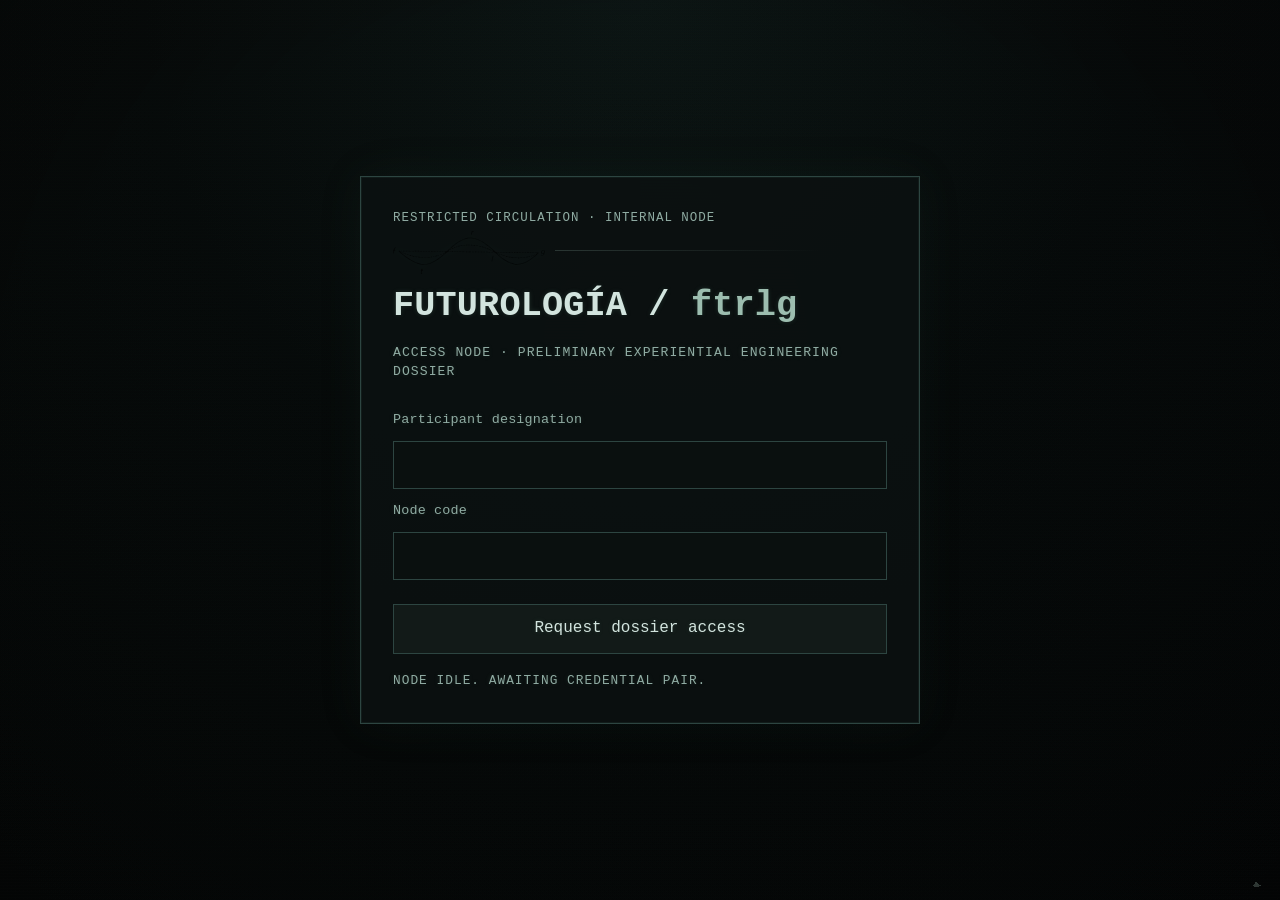
<file: index.html>
<!DOCTYPE html>
<html lang="en">
  <head>
    <meta charset="UTF-8" />
    <meta name="viewport" content="width=device-width, initial-scale=1.0" />
    <title>FUTUROLOGÍA / Access Node</title>
    <link rel="stylesheet" href="assets/css/style.css" />
    <link rel="stylesheet" href="assets/css/crt.css" />
  </head>
  <body class="screen screen-access">
    <div class="crt-overlay" aria-hidden="true"></div>

    <main class="panel access-panel" aria-labelledby="node-title">
      <p class="eyebrow">RESTRICTED CIRCULATION · INTERNAL NODE</p>
      <div class="header-signal" aria-hidden="true">
        <div class="ftrlg-logo"></div>
      </div>
      <h1 id="node-title">FUTUROLOGÍA / <span>ftrlg</span></h1>
      <p class="subtitle">Access Node · Preliminary experiential engineering dossier</p>

      <form id="access-form" class="access-form" novalidate aria-describedby="access-feedback">
        <label for="participant-name">Participant designation</label>
        <input id="participant-name" name="participantName" type="text" autocomplete="name" required />

        <label for="access-code">Node code</label>
        <input id="access-code" name="accessCode" type="password" autocomplete="off" required />

        <button type="submit">Request dossier access</button>
      </form>

      <p class="status-line" role="status" aria-live="polite" id="access-feedback">
        Node idle. Awaiting credential pair.
      </p>
    </main>

    <script src="assets/js/config.js" defer></script>
    <script src="assets/js/ui-effects.js" defer></script>
    <script src="assets/js/access.js" defer></script>
  </body>
</html>
</file>
<file: assets/css/style.css>
:root {
  --bg: #060909;
  --panel: #0c1212;
  --line: #2d4541;
  --text: #d2e4de;
  --muted: #90aca3;
  --accent: #9cbdaf;
  --danger: #d1a29c;
}

* {
  box-sizing: border-box;
}

html,
body {
  margin: 0;
  min-height: 100%;
}

body {
  background: radial-gradient(circle at top, #0c1413 0%, var(--bg) 45%, #040505 100%);
  color: var(--text);
  font-family: "IBM Plex Mono", "Cascadia Mono", "Consolas", "Courier New", monospace;
  letter-spacing: 0.01em;
  line-height: 1.45;
}

.screen {
  position: relative;
  min-height: 100vh;
  display: grid;
  place-items: center;
  padding: 2rem 1rem;
}

.panel {
  width: min(100%, 860px);
  border: 1px solid var(--line);
  background: color-mix(in srgb, var(--panel) 88%, transparent);
  backdrop-filter: blur(1.5px);
  box-shadow: 0 0 0 1px #111c1a inset, 0 0 45px rgba(60, 113, 93, 0.08);
  position: relative;
  z-index: 1;
}

.access-panel {
  max-width: 560px;
  padding: 2rem;
}

.eyebrow,
.subtitle,
.status-line,
.dossier-header span {
  text-transform: uppercase;
  letter-spacing: 0.08em;
}

.eyebrow {
  margin: 0;
  color: var(--muted);
  font-size: 0.78rem;
}

h1 {
  margin: 0.45rem 0 0;
  font-size: clamp(1.5rem, 3.4vw, 2.2rem);
  font-weight: 600;
}

h1 span {
  color: var(--accent);
}

.subtitle {
  color: var(--muted);
  margin-top: 0.7rem;
  margin-bottom: 1.8rem;
  font-size: 0.82rem;
}

.header-signal {
  display: flex;
  align-items: center;
  gap: 0.65rem;
  min-height: 20px;
}

.header-signal::after {
  content: '';
  flex: 1;
  height: 1px;
  background: linear-gradient(90deg, color-mix(in srgb, var(--accent) 52%, transparent), transparent 80%);
  opacity: 0.42;
}

.access-panel .ftrlg-logo {
  margin-top: 0.25rem;
}

.dossier-intro {
  display: grid;
  gap: 0.48rem;
  align-items: start;
}

.dossier-intro .ftrlg-logo {
  margin-bottom: 0;
}

.access-form {
  display: grid;
  gap: 0.72rem;
}

label {
  font-size: 0.84rem;
  color: var(--muted);
}

input,
button {
  font: inherit;
  color: inherit;
}

input {
  background: #0a100f;
  border: 1px solid var(--line);
  padding: 0.72rem 0.78rem;
}

input:focus-visible,
button:focus-visible,
a:focus-visible {
  outline: 2px solid var(--accent);
  outline-offset: 2px;
}

button {
  margin-top: 0.75rem;
  border: 1px solid var(--line);
  background: #121a18;
  padding: 0.8rem 1rem;
  cursor: pointer;
  transition: border-color 140ms ease, background-color 140ms ease;
}

button:hover {
  border-color: var(--accent);
  background: #16201d;
}

.status-line {
  margin-top: 1.1rem;
  margin-bottom: 0;
  font-size: 0.8rem;
  color: var(--muted);
  min-height: 1.2em;
}

.status-line[data-state='error'] {
  color: var(--danger);
}

.status-line[data-state='ok'] {
  color: var(--accent);
}

.dossier {
  padding: 1.35rem;
  display: grid;
  gap: 1.4rem;
}

.dossier-header {
  display: grid;
  grid-template-columns: repeat(auto-fit, minmax(180px, 1fr));
  gap: 0.55rem;
  padding-bottom: 1rem;
  border-bottom: 1px solid var(--line);
  font-size: 0.78rem;
}

.dossier-header p {
  margin: 0;
}

.dossier-header span {
  color: var(--muted);
  margin-right: 0.35rem;
}

.dossier-intro h1 {
  font-size: clamp(1.2rem, 2.9vw, 1.7rem);
  margin: 0;
}

.dossier-intro p {
  color: var(--accent);
  margin: 0;
  font-size: 0.9rem;
}

.payload-content {
  line-height: 1.68;
  max-width: 72ch;
}

.payload-content h2 {
  font-size: 1rem;
  margin-top: 1.6rem;
  margin-bottom: 0.4rem;
  color: var(--accent);
}

.payload-content p {
  margin-top: 0;
}

.dossier-footer {
  border-top: 1px solid var(--line);
  padding-top: 1rem;
  display: grid;
  gap: 1rem;
}

.dossier-footer nav {
  display: flex;
  flex-wrap: wrap;
  gap: 0.9rem;
}

.pending-link {
  color: var(--muted);
  opacity: 0.92;
  border-bottom: 1px dotted transparent;
}

@media (max-width: 640px) {
  .access-panel,
  .dossier {
    padding: 1.2rem;
  }

  .screen {
    padding: 1rem 0.7rem;
  }
}
</file>
<file: assets/css/crt.css>
.screen {
  isolation: isolate;
}

.crt-overlay {
  position: fixed;
  inset: 0;
  pointer-events: none;
  z-index: 0;
  opacity: 0.14;
  background-image:
    radial-gradient(circle at 50% 38%, transparent 0%, rgba(4, 10, 9, 0.22) 66%, rgba(0, 0, 0, 0.36) 100%),
    repeating-linear-gradient(
      180deg,
      rgba(199, 255, 223, 0.03) 0,
      rgba(199, 255, 223, 0.03) 1px,
      rgba(0, 0, 0, 0.014) 1px,
      rgba(0, 0, 0, 0.014) 3px
    );
}

.screen::before,
.screen::after {
  content: '';
  position: fixed;
  inset: 0;
  pointer-events: none;
  z-index: 0;
}

.screen::before {
  background: linear-gradient(90deg, rgba(130, 185, 156, 0.01), rgba(132, 178, 205, 0.006));
  mix-blend-mode: screen;
}

.screen::after {
  background: radial-gradient(circle at 50% 50%, transparent 48%, rgba(0, 0, 0, 0.18) 100%);
  opacity: 0.68;
}

body[data-flicker='on'] .crt-overlay {
  animation: crt-flicker 11s infinite;
}

@keyframes crt-flicker {
  0%,
  12%,
  100% {
    opacity: 0.14;
  }

  12.2% {
    opacity: 0.125;
  }

  55% {
    opacity: 0.146;
  }

  55.3% {
    opacity: 0.127;
  }
}

body.no-crt .crt-overlay,
body.no-crt .screen::before,
body.no-crt .screen::after {
  display: none;
}

body.no-vignette .screen::after {
  display: none;
}

h1,
.subtitle,
.status-line,
.payload-content,
label,
button,
input {
  text-shadow: 0 0 5px rgba(115, 165, 141, 0.18);
}

.ftrlg-logo {
  width: min(152px, 35vw);
  min-height: 16px;
  margin: 0;
  opacity: 0.56;
}

.ftrlg-logo.is-disabled,
.ftrlg-logo.is-missing {
  opacity: 0;
}

.ftrlg-logo img {
  display: block;
  width: 100%;
  height: auto;
  filter: drop-shadow(0 0 4px rgba(100, 158, 131, 0.16));
}

.pixel-bird {
  position: fixed;
  right: clamp(8px, 2vw, 16px);
  bottom: clamp(8px, 2vw, 12px);
  width: 14px;
  height: 12px;
  opacity: 0.27;
  pointer-events: none;
  z-index: 1;
  color: color-mix(in srgb, #9cbdaf 78%, #d2e4de);
}

.pixel-bird svg {
  width: 100%;
  height: 100%;
  image-rendering: pixelated;
}

.pixel-bird .wing {
  animation: bird-flap 0.2s steps(1, end) infinite;
  transform-origin: 7px 6px;
}

.pixel-bird .wing-b {
  animation-delay: 0.1s;
}

@keyframes bird-flap {
  0%,
  49% {
    opacity: 1;
  }

  50%,
  100% {
    opacity: 0.6;
  }
}

@media (max-width: 640px) {
  .ftrlg-logo {
    width: min(126px, 42vw);
  }

  .pixel-bird {
    opacity: 0.2;
    right: 6px;
    bottom: 6px;
  }
}
</file>
